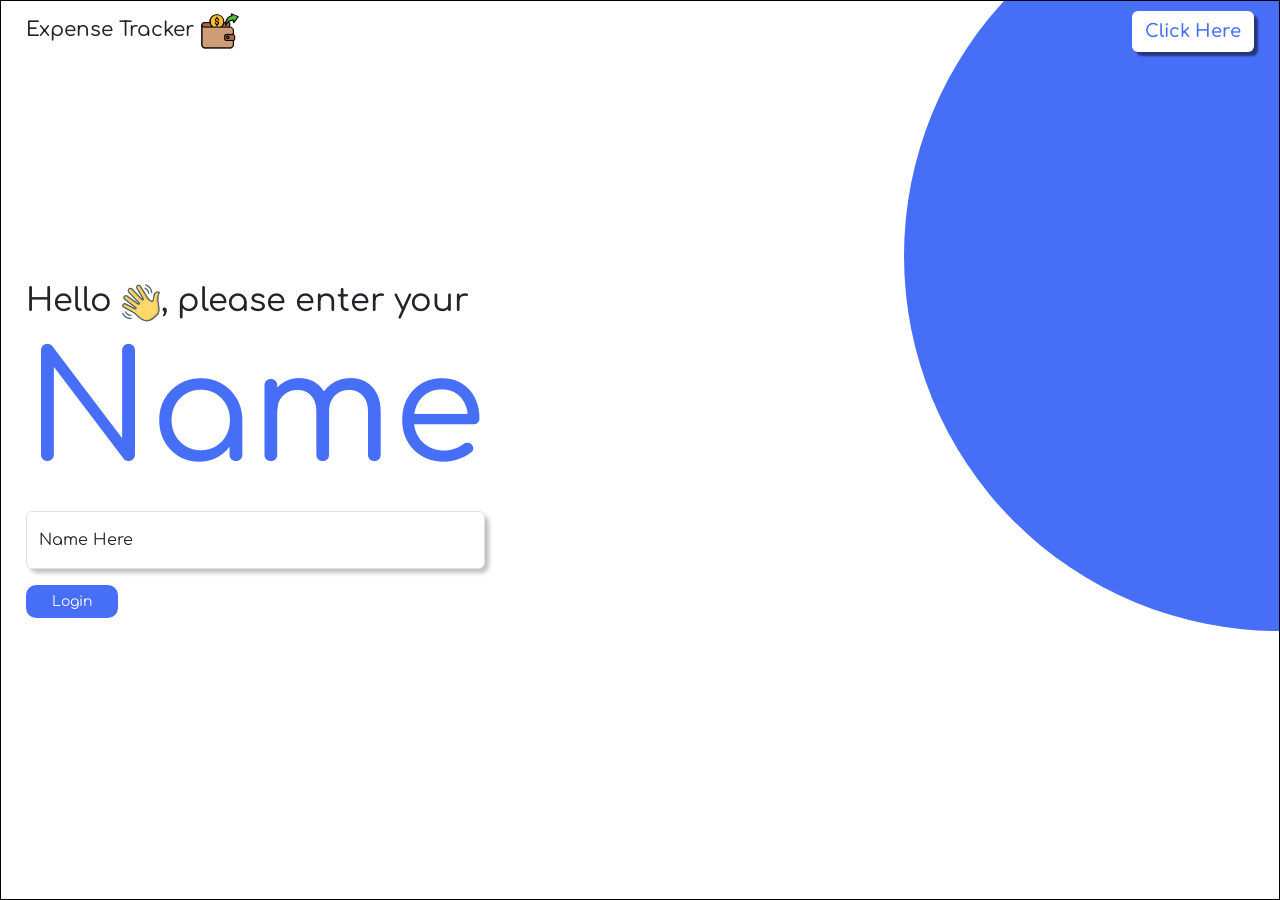
<file: index.html>
<!doctype html>
<html lang="en">
<head>
  <meta charset="utf-8">
  <meta name="viewport" content="width=device-width, initial-scale=1">
  <title>Expense Tracker</title>
  <link rel="stylesheet" href="./Home.css">
  <link href="https://cdn.jsdelivr.net/npm/bootstrap@5.3.8/dist/css/bootstrap.min.css" rel="stylesheet">
  
  <link rel="preconnect" href="https://fonts.googleapis.com">
<link rel="preconnect" href="https://fonts.gstatic.com" crossorigin>
<link href="https://fonts.googleapis.com/css2?family=Comfortaa:wght@300..700&family=Fira+Sans:ital,wght@0,100;0,200;0,300;0,400;0,500;0,600;0,700;0,800;0,900;1,100;1,200;1,300;1,400;1,500;1,600;1,700;1,800;1,900&family=Poppins:ital,wght@0,100;0,200;0,300;0,400;0,500;0,600;0,700;0,800;0,900;1,100;1,200;1,300;1,400;1,500;1,600;1,700;1,800;1,900&family=Roboto:ital,wght@0,100..900;1,100..900&display=swap" rel="stylesheet">
</head>
<body>

  <div class="parent">
    <div class="solid-circle"></div>
    <div class="header-home">
      <h5 class="m-0">Expense Tracker <img src="Images/spending.png" alt="" width="40" height="40"></h5>
      <button class="btn btn-md" id="Click-here-button">Click Here</button>
    </div>

    <div class="main-content">
      <h2 class="main-content-text">Hello <img src="Images/wave.png" alt="" width="40" height="40">, please enter your <br><span id="Name">Name</span></h2>

      <div class="form-floating mb-3">
        <input type="text" class="form-control" id="nameInput" placeholder="Name Here">
        <label for="nameInput">Name Here</label>
      </div>

      <a href="./Tracker.html">
        <button class="btn btn-sm" id="login-button">Login</button>
      </a>
    </div>
  </div>

  <script src="https://cdn.jsdelivr.net/npm/bootstrap@5.3.8/dist/js/bootstrap.bundle.min.js"></script>
</body>
</html>
</file>
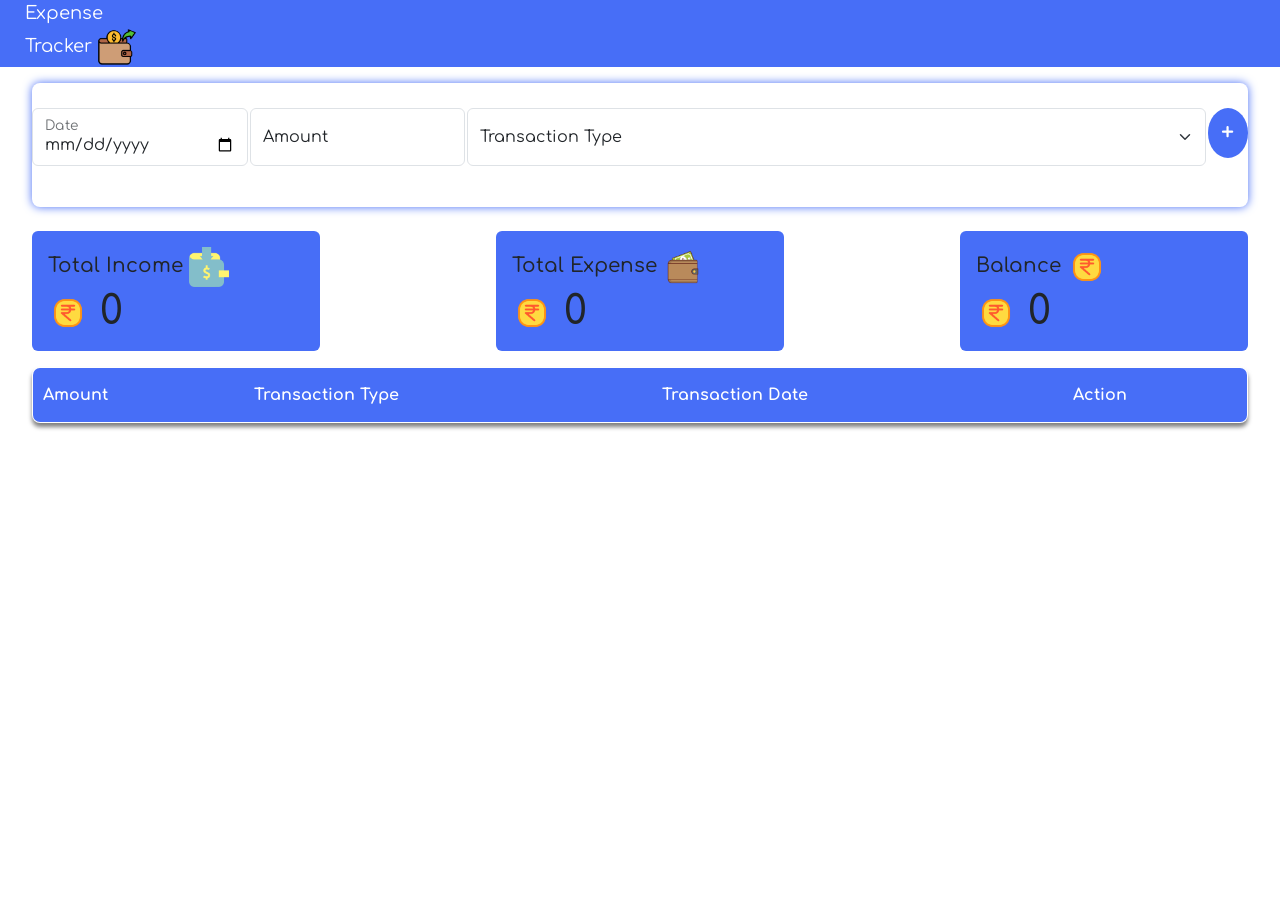
<file: Tracker.html>
<!doctype html>
<html lang="en">
<head>
  <meta charset="utf-8">
  <meta name="viewport" content="width=device-width, initial-scale=1">
  <title>Expense Tracker</title>
  <link rel="stylesheet" href="./Tracker.css">
  <link href="https://cdn.jsdelivr.net/npm/bootstrap@5.3.8/dist/css/bootstrap.min.css" rel="stylesheet">
  <link rel="preconnect" href="https://fonts.googleapis.com">
<link rel="preconnect" href="https://fonts.gstatic.com" crossorigin>
<link href="https://fonts.googleapis.com/css2?family=Comfortaa:wght@300..700&family=Fira+Sans:ital,wght@0,100;0,200;0,300;0,400;0,500;0,600;0,700;0,800;0,900;1,100;1,200;1,300;1,400;1,500;1,600;1,700;1,800;1,900&family=Poppins:ital,wght@0,100;0,200;0,300;0,400;0,500;0,600;0,700;0,800;0,900;1,100;1,200;1,300;1,400;1,500;1,600;1,700;1,800;1,900&family=Roboto:ital,wght@0,100..900;1,100..900&display=swap" rel="stylesheet">
</head>
<body>
  <div class="header">
    <p class="m-0">Expense<br>Tracker <img src="./Images/spending.png" alt="" height="40" width="40"></p>
  </div>

  <div class="input-form">

    <div class="form-floating inputs mb-3">
      <input type="date" class="form-control dateInput" id="dateInput" placeholder="Date">
      <label for="dateInput">Date</label>
    </div>

    <div class="form-floating inputs mb-3">
      <input type="number" class="form-control amountInput" id="amountInput" placeholder="Amount">
      <label for="amountInput">Amount</label>
    </div>

    <select class="form-select inputs transactionType mb-3">
      <option selected>Transaction Type</option>
      <option value="income">Income</option>
      <option value="expense">Expense</option>
    </select>

    <button class="btn" id="add-button" onclick="addRow()">+</button>
  </div>

  <div class="cards mt-4">
    <div class="card" style="width: 18rem;">
      <div class="card-body">
        <h5 class="card-title m-0">Total Income
          <img src="./Images/incomes.png" alt="" width="40px"  height="40">
        </h5>
        <h1 class="m-0">
          <img src="./Images/ruppe.png" alt=""  width="40px"  height="40">
          <span id="totalIncome">0</span></h1>
      </div>
    </div>

    <div class="card" style="width: 18rem;">
      <div class="card-body">
        <h5 class="card-title m-0">Total Expense
          <img src="./Images/wallet.png" alt="" width="40px"  height="40">
        </h5>
        <h1 class="m-0">
        <img src="./Images/ruppe.png" alt=""  width="40px"  height="40">
          <span id="expense">0</span></h1>
      </div>
    </div>

    <div class="card" style="width: 18rem;">
      <div class="card-body">
        <h5 class="card-title m-0">Balance
          <img src="./Images/ruppe.png" alt="" width="40px"  height="40">
        </h5>
        <h1 class="m-0">
        <img src="./Images/ruppe.png" alt=""  width="40px"  height="40">
          <span id="balance">0</span></h1>
      </div>
    </div>
  </div>

  <table class="transaction-table mt-3" id="table">
    <tr id="header-row">
      <th>Amount</th>
      <th>Transaction Type</th>
      <th>Transaction Date</th>
      <th>Action</th>
    </tr>
  </table>

  <script>
    
    // NOTE -->  date,income,expense,balance,transcationdata,action,transcationtype,Row etc ---> PARENT
   //  // NOTE --> 4555,income,7/02/2026data,deletesymbol,2ndrow          ---> appendChild     -->Children

     let table = document.getElementById('table')
    // particular row remove delete  ---> D1
    function deleteRow(row){ // row receive it.
       console.log(row);
       row.remove();  
     }

     function addRow(){

      let date = document.getElementsByClassName('dateInput')[0].value
      let amount = document.getElementsByClassName('amountInput')[0].value // 0 is first element/valve 
      let transactionType = document.getElementsByClassName('transactionType')[0].value
      //console.log(date,amount,transactionType);
      
      // create row 
      let row = document.createElement('tr') 
     // create amount
     let amountCell = document.createElement('td') 
      amountCell.innerText = amount;
       // create transaction type
       let transactionCell = document.createElement('td')
       transactionCell.innerText = transactionType;
      // create date
       let dateCell = document.createElement('td')
       dateCell.innerText = date;

   //    // Action create
       let binCell =  document.createElement('td') 
       let deleteButton = document.createElement('button') 
      // delete image create
      let binImage = document.createElement('img')
      binImage.src='Images/delete.png'
       binImage.style.width ='25px'
       binImage.style.height ='25px'
       deleteButton.appendChild(binImage)
      deleteButton.classList.add('delete-button')
       // delete row   ---> D2child
       deleteButton.onclick =()=> deleteRow(row)
       binCell.appendChild(deleteButton)

      
      // 1.table ki child is row.
      // 2.row is a parent 3.appendchild is a child means [amount,date,transcationtype]-->td.
      row.appendChild(amountCell)
       row.appendChild(transactionCell)
       row.appendChild(dateCell)
       row.appendChild(binCell)

       table.appendChild(row)


   //    // TotalIncome, Expense , Balance 
       let totalIncome = document.getElementById('totalIncome').innerText // innertext ante 0 valve vasthundhi.
       let totalExpense = document.getElementById('expense').innerText
       let balance = document.getElementById('balance').innerText

      if(transactionType == 'income'){
        if(totalIncome == '0') { // f
            document.getElementById('totalIncome').innerText = amount // amount innertext ki aasigned.
         }
         else
         {     // parseint convert into numbers/integers.
             document.getElementById('totalIncome').innerText = parseInt(totalIncome)+parseInt(amount)
         }
        //  
         if(balance== '0')
         {
           document.getElementById('balance').innerText = amount
         }
         else
         {
          document.getElementById('balance').innerText = parseInt(balance)+parseInt(amount)
         }
      
         
      } //
        else if(transactionType== 'expense'){
           if(totalExpense == '0'){
             document.getElementById('expense').innerText = amount
            }
            else
               {               // parseint convert into numbers/integers.
               document.getElementById('expense').innerText = parseInt(totalExpense)+parseInt(amount)
               }
              //  
            if(balance== '0')
            {
              document.getElementById('balance').innerText = amount
             }
            else
            {
             document.getElementById('balance').innerText = parseInt(balance)-parseInt(amount)
            }
          }
       console.log(totalIncome,totalExpense,balance);

        document.getElementsByClassName('dateInput')[0].value = ''
        document.getElementsByClassName('amountInput')[0].value = ''
     }

</script>

 <script src="script.js"></script>
  <script src="https://cdn.jsdelivr.net/npm/bootstrap@5.3.8/dist/js/bootstrap.bundle.min.js"></script>

</body>
</html>
</file>
<file: Home.css>
* {
  font-family: "Comfortaa", sans-serif;
}


.parent {
  position: relative;
  height: 100vh;
  border: 1px solid black;
  overflow: hidden;
  display: flex;
  align-items: center;
}

.solid-circle {
  background-color: #476EF7;
  height: 750px;
  border-radius: 750px;
  width: 750px;
  position: absolute;
  right: -375px;
  top: -120px;
  z-index: 1;
}

.header-home {
  display: flex;
  justify-content: space-between;
  position: absolute;
  z-index: 2;
  width: 100%;
  top: 10px;
  padding: 0px 25px;
}

#Click-here-button {
  background-color: white;
  color: #476EF7;
  font-size: large;
  font-weight: 600;
  box-shadow: 4px 4px 2px rgba(0, 0, 0, 0.50);
}

#Name {
  color: #476EF7;
  font-size: 150px;
}

.form-floating {
  box-shadow: 4px 4px 4px rgba(0, 0, 0, 0.25);
  border-radius: 8px;
}

#login-button {
  background-color: #476EF7;
  color: white;
  padding: 5px 25px;
  border-radius: 10px;
}

.main-content {
  margin-left: 25px;
}

@media only screen and (max-width: 768px) {
  .solid-circle {
    background-color: black;
    height: 300px;
    width: 300px;
    right: -150px;
    top: -175px;
  }

  #login-button {
    background-color: green;
    color: white;
  }

  #Click-here-button {
    color: black;
  }

  #Name {
    font-size: 60px;
  }
}
</file>
<file: Tracker.css>
* {
  font-family: "Comfortaa", sans-serif;
}

.header {
  background-color: #476ef7;
  color: white;
  padding-left: 25px;
  font-size: large;
}

.input-form {
  display: flex;
  margin: auto;
  justify-content: space-around;
  width: 95%;
  border-radius: 8px;
  box-shadow: 0px 0px 10px #476EF7;
  margin-top: 16px;
  padding: 25px 0px;
  gap:2px
}


.inputs {
  width: 30%;
}

#add-button {
  background-color: #476EF7;
  width: 50px;
  height: 50px;
  font-size: x-large;
  font-weight: 600;
  color: white;
  border-radius: 50%;
}

.cards {
  display: flex;
  width: 95%;
  margin: auto;
  justify-content: space-between;
}

.card {
  background-color: #476EF7 !important;
  height: 150px;
  border: 0px !important;
}

.card-body {
  color: white;
}

.transaction-table {
  border: 1px black solid;
  width: 95%;
  margin: auto;
  border-radius: 8px;
  overflow: hidden;
  font-weight: 800;
  box-shadow: 0px 4px 4px rgba(0, 0, 0, 0.5);
  padding: 0px;
}

#header-row {
  background-color: #476EF7;
}

#header-row th {
  padding: 15px 10px;
  color: white;
}

.transaction-table td {
  padding: 10px;
  border-top: 1px solid #ddd;
}

.delete-button,
.delete-button:hover {
  background-color: red;
  width: 40px;
  height: 40px;
  border-radius: 50px;
  border: none;
}

@media only screen and (max-width: 768px) {
  .header {
    background-color: black;
  }

  .form {
    display: flex;
    flex-direction: column;
    align-items: center;
    gap: 15px;
    box-shadow: 0px 0px 10px rgba(0, 0, 0, 0.5);
  }

  .inputs {
    width: 75%;
  }

  #add-button {
    background-color: black;
    width: 75%;
    height: 50px;
    border-radius: 8px;
  }

  .cards {
    display: flex;
    width: 95%;
    margin: auto;
    justify-content: space-between;
    flex-wrap: wrap;
    gap: 10px;
  }

  .card {
    background-color: black !important;
    height: 150px;
    width: 100% !important;
  }

  #header-row {
    background-color: black;
  }
}
</file>
